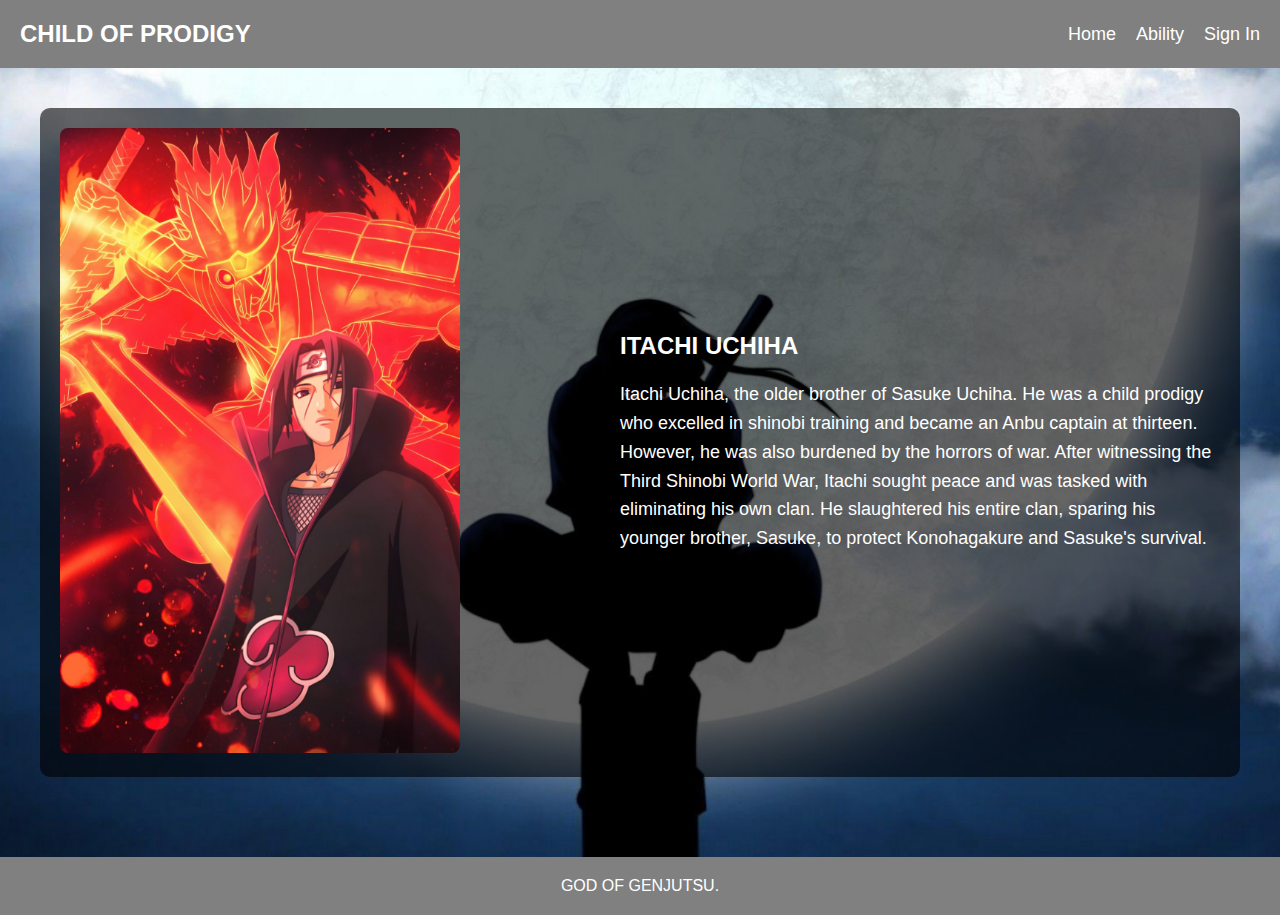
<file: index.html>
<!DOCTYPE html>
<html lang="en">
<head>
    <meta charset="UTF-8">
    <meta name="viewport" content="width=device-width, initial-scale=1.0">
    <title>Home</title>
    <link rel="stylesheet" href="style.css">
</head>
<body>
    <header>
        <div class="logo">
            <h1>CHILD OF PRODIGY</h1>
        </div>
        <nav>
            <ul>
                <li><a href="#">Home</a></li>
                <li><a href="ability.html">Ability</a></li>
                <li><a href="signup.html">Sign In</a></li>
            </ul>
        </nav>
    </header>

    <main>
        <div class="content-wrapper">
            <div class="image-section">
                <img src="itachi.jpg" alt="itachi.jpg">
            </div>
            <div class="text-section">
                <h2>ITACHI UCHIHA </h2>
                <p>
                  Itachi Uchiha, the older brother of Sasuke Uchiha. He was a child prodigy who excelled in shinobi training and became an Anbu captain at thirteen. However, he was also burdened by the horrors of war. After witnessing the Third Shinobi World War, Itachi sought peace and was tasked with eliminating his own clan. He slaughtered his entire clan, sparing his younger brother, Sasuke, to protect Konohagakure and Sasuke's survival.
                </p>
            </div>
        </div>
    </main>

    <footer>
        <p>GOD OF GENJUTSU.
        </p>
    </footer>
</body>
</html>
</file>
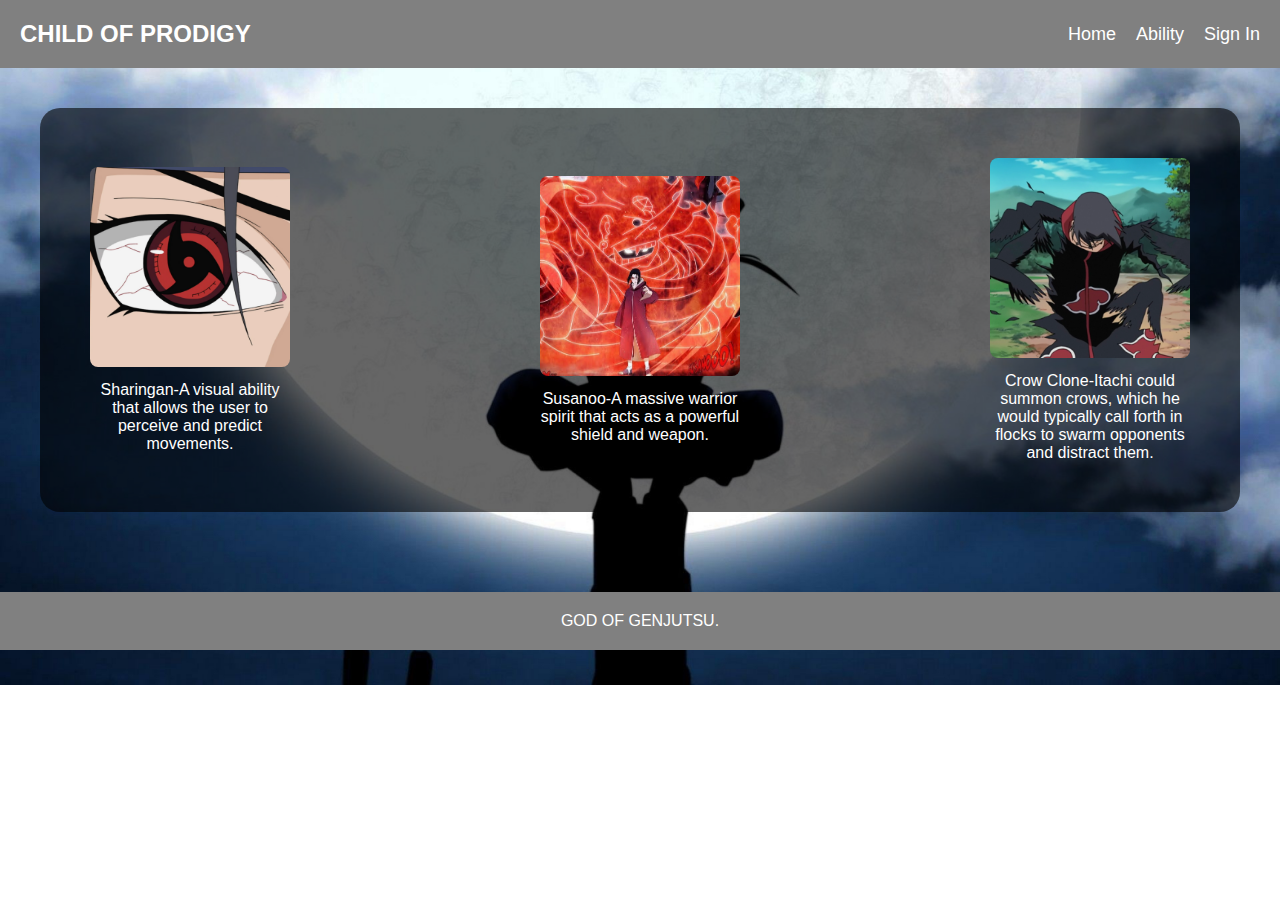
<file: ability.html>
<!DOCTYPE html>
<html lang="en">
<head>
    <meta charset="UTF-8">
    <meta name="viewport" content="width=device-width, initial-scale=1.0">
    <title>Ability</title>
    <link rel="stylesheet" href="style2.css">
</head>
<body>
    <header>
        <div class="logo">
            <h1>CHILD OF PRODIGY</h1>
        </div>
        <nav>
            <ul>
                <li><a href="index.html">Home</a></li>
                <li><a href="ability.html">Ability</a></li>
                <li><a href="signup.html">Sign In</a></li>
            </ul>
        </nav>
    </header>

   <main>
    <div class="content-wrapper">
        <div class="ability">
            <img src="image1.jpg" alt="Ability 1">
            <p>Sharingan-A visual ability that allows the user to perceive and predict movements.</p>
        </div>
        <div class="ability">
            <img src="image2.jpg" alt="Ability 2">
            <p>Susanoo-A massive warrior spirit that acts as a powerful shield and weapon.</p>
        </div>
        <div class="ability">
            <img src="image3.jpg" alt="Ability 3">
            <p>Crow Clone-Itachi could summon crows, which he would typically call forth in flocks to swarm opponents and distract them.
            </p>
        </div>
    </div>
</main>

    <footer>
        <p>GOD OF GENJUTSU.</p>
    </footer>
</body>
</html>
</file>
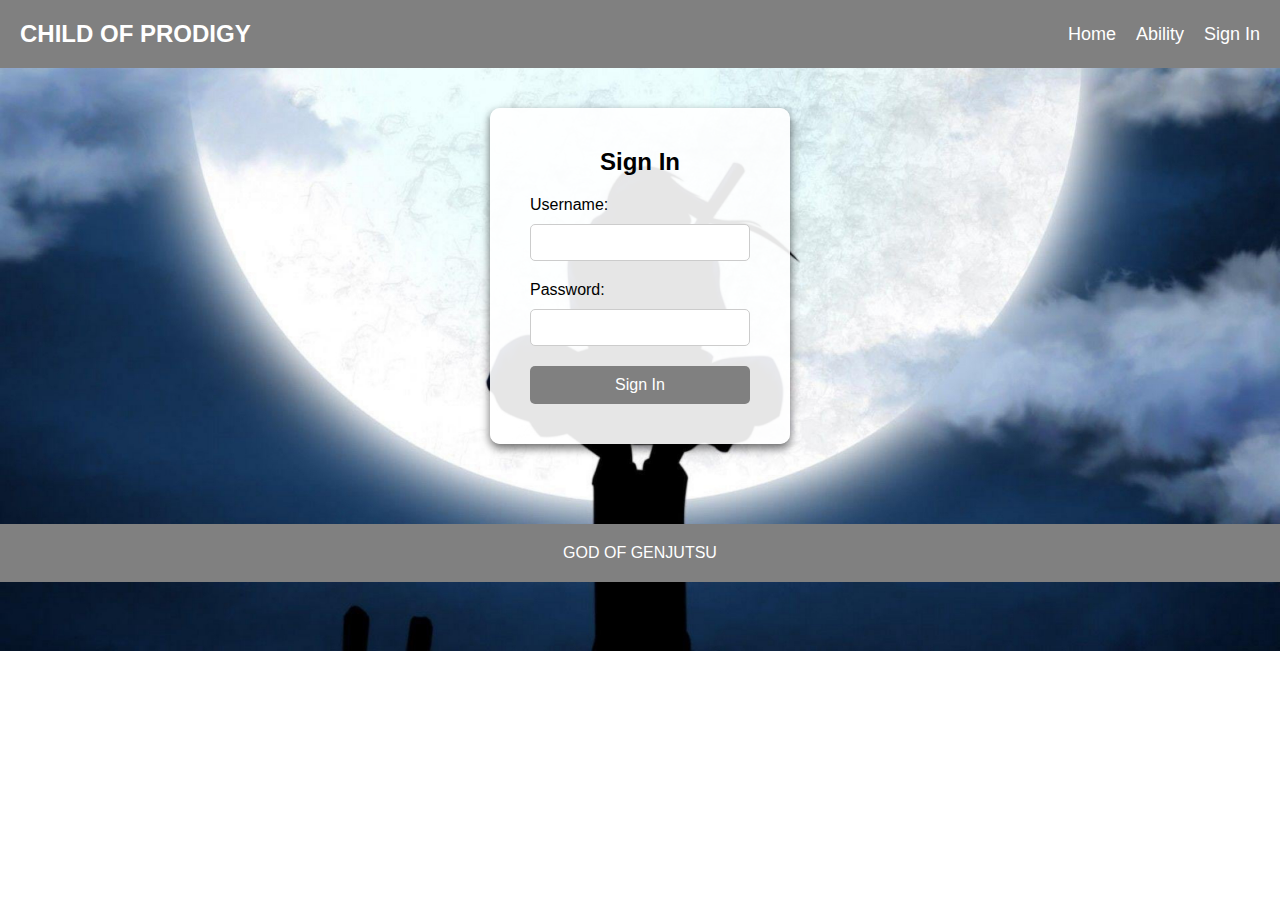
<file: signup.html>
<!DOCTYPE html>
<html lang="en">
<head>
    <meta charset="UTF-8">
    <meta name="viewport" content="width=device-width, initial-scale=1.0">
    <link rel="stylesheet" href="style3.css">
    <title>Sign Up</title>
</head>
<body>
    <header>
        <div class="logo">
            <h1>CHILD OF PRODIGY</h1>
        </div>
        <nav>
            <ul>
                <li><a href="index.html">Home</a></li>
                <li><a href="ability.html">Ability</a></li>
                <li><a href="signup.html">Sign In</a></li>
            </ul>
        </nav>
    </header>

    <main>
        <div class="sign-in-container">
            <h2>Sign In</h2>
            <form>
                <label for="username">Username:</label>
                <input type="text" id="username" name="username" required>

                <label for="password">Password:</label>
                <input type="password" id="password" name="password" required>

                <button type="submit">Sign In</button>
            </form>
        </div>
    </main>

    <footer>
        <p>GOD OF GENJUTSU</p>
    </footer>
</body>
</html>
</file>
<file: style.css>
* {
    margin: 0;
    padding: 0;
    box-sizing: border-box;
}
body {
    font-family: Arial, sans-serif;
    background-image: url('back.jpg');
    background-size: cover;
    background-position: center; 
    background-repeat: no-repeat;
    min-height: 10vh;
}
header {
    display: flex;
    justify-content: space-between;
    align-items: center;
    padding: 20px;
    background-color: grey;
    color: #fff;
}
header .logo h1 {
    font-size: 24px;
}
nav ul {
    display: flex;
    list-style: none;
}
nav ul li {
    margin-left: 20px;
}
nav ul li a {
    color: #fff;
    text-decoration: none;
    font-size: 18px;
}
nav ul li a:hover {
    text-decoration: underline;
}
main {
    padding: 40px;
    color: #fff;
}
.content-wrapper {
    display: flex;
    align-items: center;
    justify-content: space-between;
    background-color: rgba(0, 0, 0, 0.6);
    padding: 20px;
    border-radius: 10px;
}
.image-section img {
    max-width: 100%;
    height: auto;
    border-radius: 8px;
    width: 400px;
}
.text-section {
    max-width: 600px;
    margin-left: 40px;
}
.text-section h2 {
    margin-bottom: 20px;
    font-size: 24px;
}
.text-section p {
    font-size: 18px;
    line-height: 1.6;
}
footer {
    background-color: grey;
    color: white;
    text-align: center;
    padding: 20px;
    margin-top: 40px;
    font-size: 16px;
}
footer p {
    margin: 0;
}
@media (max-width: 768px) {
    header {
        flex-direction: column;
    }
    nav ul {
        flex-direction: column;
        align-items: center;
    }
    nav ul li {
        margin-left: 0;
        margin-top: 10px;
    }
    .content-wrapper {
        flex-direction: column;
    }
    .image-section,
    .text-section {
        width: 100%;
        margin-left: 0;
    }
    .text-section {
        margin-top: 20px;
    }
}
</file>
<file: style2.css>
* {
    margin: 0;
    padding: 0;
    box-sizing: border-box;
}
body {
    font-family: Arial, sans-serif;
    background-image: url('back.jpg');
    background-size: cover;
    background-position: center; 
    background-repeat: no-repeat;
    min-height: 10vh;
}
header {
    display: flex;
    justify-content: space-between;
    align-items: center;
    padding: 20px;
    background-color: grey;
    color: #fff;
}
header .logo h1 {
    font-size: 24px;
}
nav ul {
    display: flex;
    list-style: none;
}
nav ul li {
    margin-left: 20px;
}
nav ul li a {
    color: #fff;
    text-decoration: none;
    font-size: 18px;
}
nav ul li a:hover {
    text-decoration: underline;
}
main {
    padding: 40px;
}
.content-wrapper {
    display: flex;
    align-items: center;
    justify-content: space-between;
    background-color: rgba(0, 0, 0, 0.6);
    padding: 50px;
    border-radius: 20px;
}
.image-section img {
    max-width: 30%;
    height: auto;
    border-radius: 20px;
    margin-right: 30px;
}
.text-section {
    max-width: 300px;
    margin-left: 10px;
    margin-right: 10px;
    margin-top: 20px;
}
.text-section h2 {
    margin-bottom: 20px;
    font-size: 30px;
}
.text-section p {
    font-size: 20px;
    line-height: 1.6;
    color: white;
}
.abilities-container {
    display: flex;
    justify-content: space-around;
    padding: 20px;
}
.ability {
    text-align: center;
    max-width: 200px;
}
.ability img {
    width: 200px;
    height: 200px;
    border-radius: 8px;
}
.ability p {
    margin-top: 10px;
    font-size: 16px;
    color: white;
}
footer {
    background-color: grey;
    color: white;
    text-align: center;
    padding: 20px;
    margin-top: 40px;
    font-size: 16px;
}
footer p {
    margin: 0;
}
@media (max-width: 768px) {
    header {
        flex-direction: column;
    }
    nav ul {
        flex-direction: column;
        align-items: center;
    }
    nav ul li {
        margin-left: 0;
        margin-top: 10px;
    }
    .content-wrapper {
        flex-direction: column;
    }
    .image-section,
    .text-section {
        width: 50%;
        margin-left: 0;
    }
    .text-section {
        margin-top: 20px;
    }
    .abilities-container {
        flex-direction: column;
        align-items: center;
    }
    .ability {
        margin-bottom: 0px;
    }
}
</file>
<file: style3.css>
* {
    margin: 0;
    padding: 0;
    box-sizing: border-box;
}
body {
    font-family: Arial, sans-serif;
    background-image: url('back.jpg');
    background-size: cover;
    background-position: center; 
    background-repeat: no-repeat;
    min-height: 10vh;
}
header {
    display: flex;
    justify-content: space-between;
    align-items: center;
    padding: 20px;
    background-color: grey;
    color: #fff;
}
header .logo h1 {
    font-size: 24px;
}
nav ul {
    display: flex;
    list-style: none;
}
nav ul li {
    margin-left: 20px;
}
nav ul li a {
    color: #fff;
    text-decoration: none;
    font-size: 18px;
}
nav ul li a:hover {
    text-decoration: underline;
}
main {
    padding: 40px;
    display: flex;
    justify-content: center;
    align-items: center;
    min-height: 25vh;
}
.sign-in-container {
    background-color: rgba(255, 255, 255, 0.9);
    padding: 40px;
    border-radius: 10px;
    box-shadow: 0 4px 10px rgba(0, 0, 0, 0.6);
    max-width: 300px;
    width: 100%;
    text-align: center;
}
.sign-in-container h2 {
    margin-bottom: 20px;
    font-size: 24px;
}
.sign-in-container label {
    display: block;
    margin-bottom: 10px;
    font-size: 16px;
    text-align: left;
}
.sign-in-container input {
    width: 100%;
    padding: 10px;
    margin-bottom: 20px;
    border: 1px solid #ccc;
    border-radius: 5px;
}
.sign-in-container button {
    background-color: grey;
    color: white;
    padding: 10px;
    border: none;
    border-radius: 5px;
    cursor: pointer;
    font-size: 16px;
    width: 100%;
}
.sign-in-container button:hover {
    background-color: darkgrey;
}
footer {
    background-color: grey;
    color: white;
    text-align: center;
    padding: 20px;
    margin-top: 40px;
    font-size: 16px;
}
footer p {
    margin: 0;
}
@media (max-width: 768px) {
    header {
        flex-direction: column;
    }
    nav ul {
        flex-direction: column;
        align-items: center;
    }
    nav ul li {
        margin-left: 0;
        margin-top: 10px;
    }
    .content-wrapper {
        flex-direction: column;
    }
    .image-section,
    .text-section {
        width: 50%;
        margin-left: 0;
    }
    .text-section {
        margin-top: 20px;
    }
    .abilities-container {
        flex-direction: column;
        align-items: center;
    }
    .ability {
        margin-bottom: 0px;
    }
}
</file>
